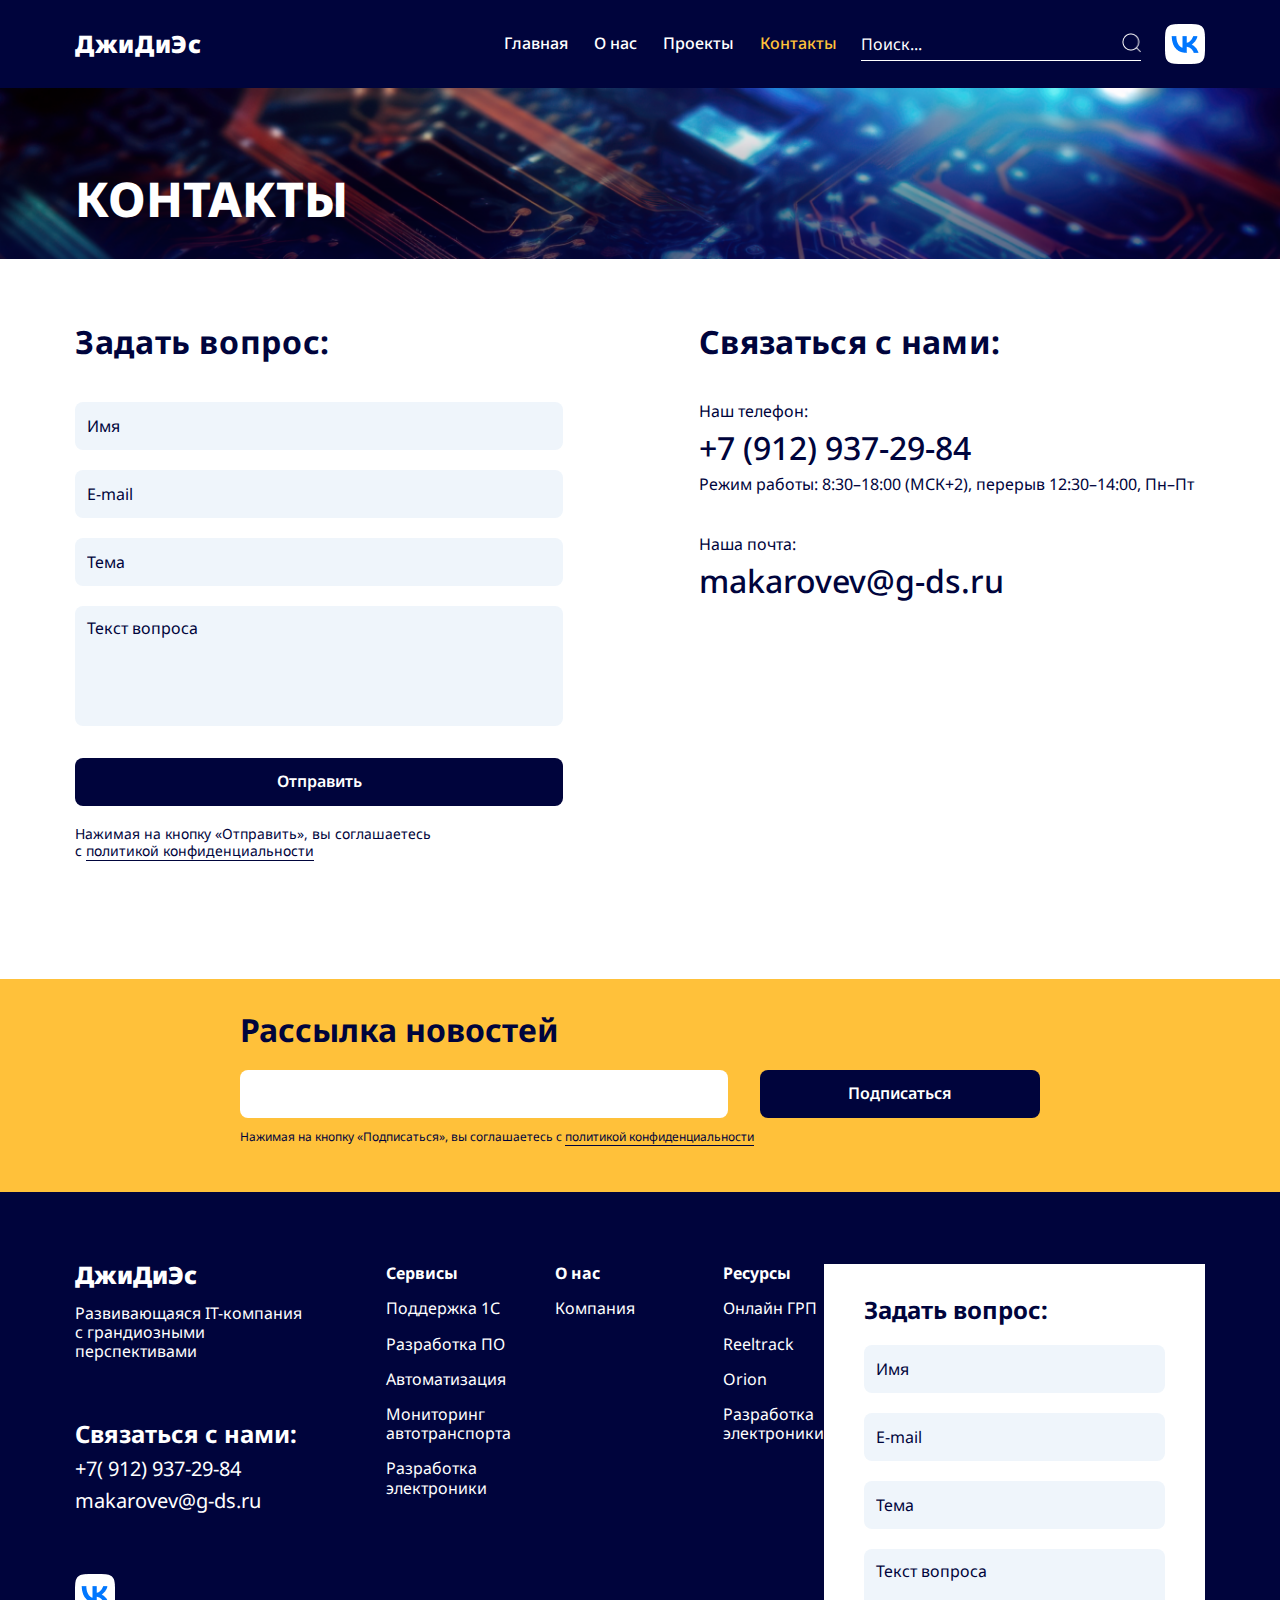
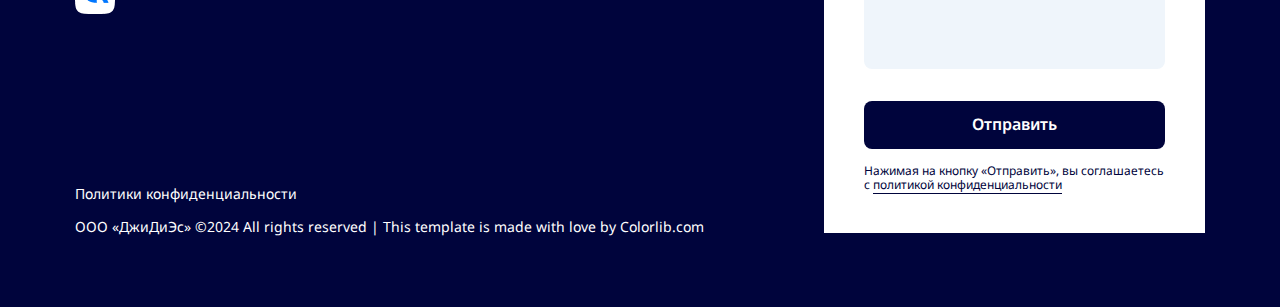
<file: contact.html>
<!DOCTYPE html>
<html lang="ru">
  <head>
    <meta charset="UTF-8" />
    <meta name="viewport" content="width=device-width, initial-scale=1.0" />
    <link rel="stylesheet" href="./css/index.css" />
    <title>Контакты</title>
  </head>
  <body>
    <div class="page">
      <header class="header">
        <div class="container">
          <div class="header__wrapper">
            <span class="header__logo">ДжиДиЭс</span>
            <div class="header__nav">
              <ul class="header__list">
                <li>
                  <a href="index.html">Главная</a>
                </li>
                <li>
                  <a href="#">О нас</a>
                </li>
                <li>
                  <a href="#">Проекты</a>
                </li>
                <li>
                  <a href="#" class="active">Контакты</a>
                </li>
              </ul>
              <div class="header__search">
                <input
                  class="header__search-input"
                  type="search"
                  id="site-search"
                  name="q"
                  placeholder="Поиск..."
                />
                <button type="button" class="header__search-button"></button>
                <button type="button" class="header__search-close"></button>
              </div>
              <button class="header__search_mobile" type="button"></button>
              <a class="header__social" href="#"
                ><img src="./icons/VK.png" alt="вконтакте"
              /></a>
              <button class="header__button" type="button"></button>
            </div>
          </div>
        </div>
        <div class="mobile-menu">
          <div class="mobile-menu__wrapper">
            <ul class="mobile-menu__list">
              <li>
                <a href="index.html">Главная</a>
              </li>
              <li>
                <a href="#">О нас</a>
              </li>
              <li>
                <a href="#">Проекты</a>
              </li>
              <li>
                <a href="#" class="active">Контакты</a>
              </li>
              <li>
                <a href="#">
                  <img src="./icons/VK.png" alt="вконтакте" />
                </a>
              </li>
            </ul>
          </div>
        </div>
      </header>
      <main>
        <section class="top-contact">
          <div class="container">
            <div class="top-contact__wrapper">
              <h1>Контакты</h1>
            </div>
          </div>
        </section>
        <section class="main-contact">
          <div class="container">
            <div class="main-contact__wrapper">
              <form class="form-contact" action="#">
                <h2>Задать вопрос:</h2>
                <input
                  class="form-contact__input"
                  type="text"
                  placeholder="Имя"
                />
                <input
                  class="form-contact__input"
                  type="email"
                  placeholder="E-mail"
                />
                <input
                  class="form-contact__input"
                  type="text"
                  placeholder="Тема"
                />
                <textarea
                  class="form-contact__textarea"
                  name=""
                  id=""
                  placeholder="Текст вопроса"
                ></textarea>
                <button class="form-button">Отправить</button>
                <span class="form-confidentiality">
                  Нажимая на кнопку «Отправить», вы соглашаетесь<br />
                  с
                  <a href="#">политикой конфиденциальности</a>
                </span>
              </form>
              <div class="main-contact__connection">
                <h2>Связаться с нами:</h2>
                <div class="main-contact__item">
                  <span>Наш телефон:</span>
                  <a href="#">+7 (912) 937-29-84</a>
                  <span
                    >Режим работы: 8:30–18:00 (МСК+2), перерыв 12:30–14:00,
                    Пн–Пт</span
                  >
                </div>
                <div class="main-contact__item">
                  <span>Наша почта:</span>
                  <a href="#">makarovev@g-ds.ru</a>
                </div>
              </div>
            </div>
          </div>
        </section>
        <section class="mailing">
          <div class="mailing__wrapper">
            <div class="mailing__inner">
              <h2>Рассылка новостей</h2>
              <form class="mailing__form" action="#">
                <input
                  class="mailing__input"
                  type="email"
                  placeholder="Ваш E-mail"
                />
                <button class="mailing__button">Подписаться</button>
              </form>
              <span class="mailing__confidentiality">
                Нажимая на кнопку «Подписаться», вы соглашаетесь с
                <a href="#">политикой конфиденциальности</a>
              </span>
            </div>
          </div>
        </section>
      </main>
      <footer class="footer">
        <div class="container">
          <div class="footer__wrapper">
            <div class="footer__inner">
              <div class="footer__text">
                <div class="footer__text-top">
                  <span>ДжиДиЭс</span>
                  <p>
                    Развивающаяся <nobr>IT-компания</nobr><br />
                    с&nbsp;грандиозными перспективами
                  </p>
                </div>
                <div class="footer__text-bottom">
                  <ul class="footer__text-item">
                    <li>
                      <span>Связаться с нами:</span>
                    </li>
                    <li>
                      <a href="#">+7( 912) 937-29-84</a>
                    </li>
                    <li>
                      <a href="#">makarovev@g-ds.ru</a>
                    </li>
                  </ul>
                  <a class="footer__social" href="#">
                    <img src="./icons/VK.png" alt="вконтакте" />
                  </a>
                </div>
              </div>
              <div class="footer__links">
                <ul class="footer__list">
                  <li>Сервисы</li>
                  <li>Поддержка 1С</li>
                  <li>Разработка ПО</li>
                  <li>Автоматизация</li>
                  <li>
                    Мониторинг<br />
                    автотранспорта
                  </li>
                  <li>
                    Разработка<br />
                    электроники
                  </li>
                </ul>
                <ul class="footer__list">
                  <li>О нас</li>
                  <li>Компания</li>
                </ul>
                <ul class="footer__list">
                  <li>Ресурсы</li>
                  <li>Онлайн ГРП</li>
                  <li>Reeltrack</li>
                  <li>Orion</li>
                  <li>
                    Разработка<br />
                    электроники
                  </li>
                </ul>
              </div>
              <form class="footer__form" action="#">
                <h2>Задать вопрос:</h2>
                <input class="footer__input" type="text" placeholder="Имя" />
                <input
                  class="footer__input"
                  type="email"
                  placeholder="E-mail"
                />
                <input class="footer__input" type="text" placeholder="Тема" />
                <textarea
                  class="footer__textarea"
                  name=""
                  id=""
                  placeholder="Текст вопроса"
                ></textarea>
                <button class="form-button">Отправить</button>
                <span class="footer__form-confidentiality">
                  Нажимая на кнопку «Отправить», вы соглашаетесь<br />
                  с
                  <a href="#">политикой конфиденциальности</a>
                </span>
              </form>
            </div>
            <ul class="footer__copyright">
              <li>Политики конфиденциальности</li>
              <li>
                ООО «ДжиДиЭс» ©2024 All rights reserved | This&#160;template is
                made with love by Colorlib.com
              </li>
            </ul>
          </div>
        </div>
      </footer>
    </div>
    <script src="./js/index.js"></script>
  </body>
</html>
</file>
<file: css/index.css>
@import url(../css/main.css);
@import url(../css/1c.css);
</file>
